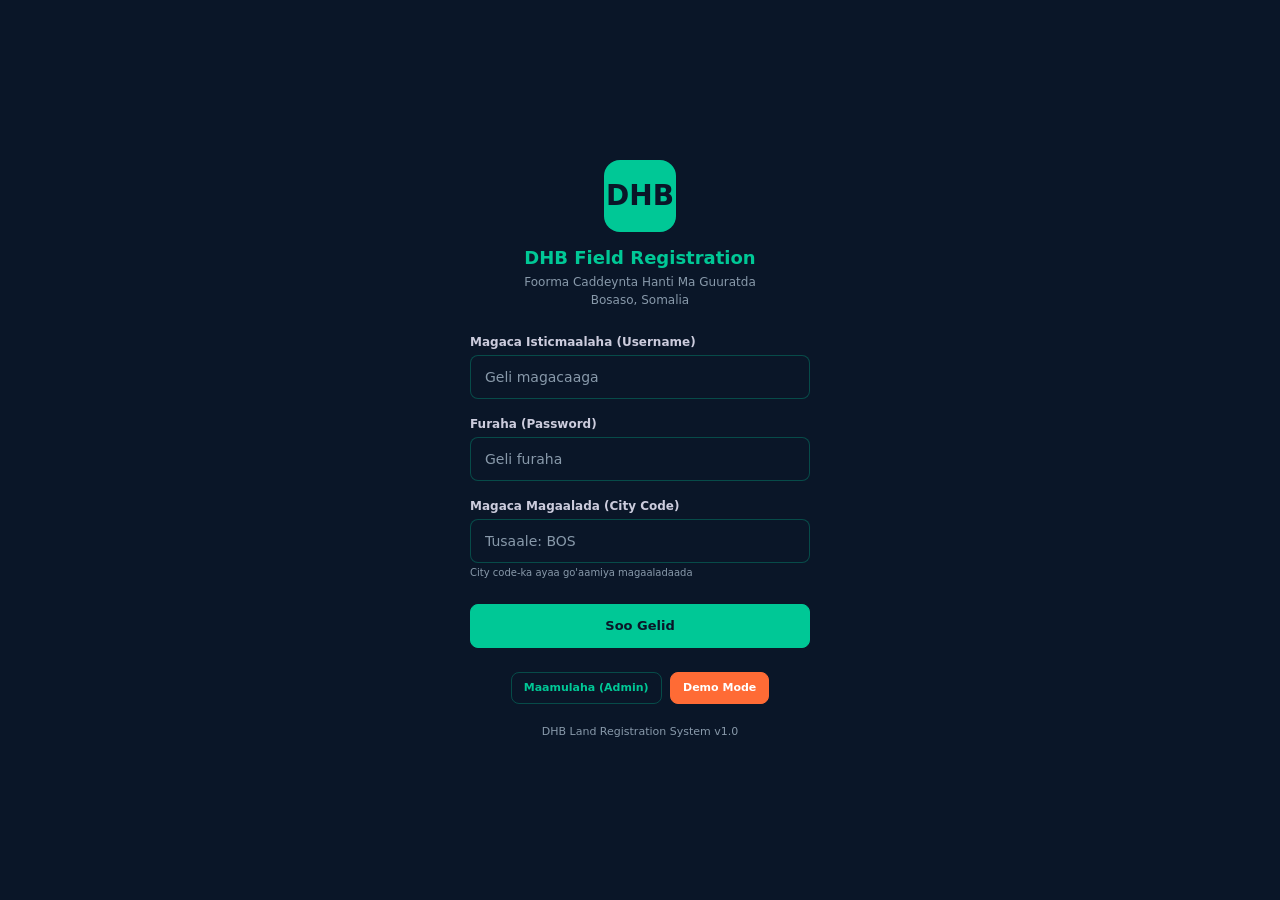
<file: index.html>
<!DOCTYPE html>
<html lang="so">
<head>
<meta charset="UTF-8">
<meta name="viewport" content="width=device-width, initial-scale=1.0, maximum-scale=1.0, user-scalable=no">
<title>DHB — Soo Gelid</title>
<link rel="manifest" href="manifest.json">
<link rel="stylesheet" href="assets/css/style.css">
</head>
<body>
<div class="login-page">
  <div class="login-logo">DHB</div>
  <div class="login-title">DHB Field Registration</div>
  <div class="login-sub">Foorma Caddeynta Hanti Ma Guuratda<br>Bosaso, Somalia</div>

  <div class="login-box">
    <div class="form-group">
      <label class="form-label">Magaca Isticmaalaha (Username)</label>
      <input class="form-input" id="username" type="text" placeholder="Geli magacaaga" autocomplete="username" required>
    </div>
    <div class="form-group">
      <label class="form-label">Furaha (Password)</label>
      <input class="form-input" id="password" type="password" placeholder="Geli furaha" autocomplete="current-password" required>
    </div>
    <div class="form-group">
      <label class="form-label">Magaca Magaalada (City Code)</label>
      <input class="form-input" id="city-code" type="text" placeholder="Tusaale: BOS" autocomplete="off" required>
      <div class="form-hint">City code-ka ayaa go'aamiya magaaladaada</div>
    </div>
    <button class="btn btn-primary" id="btn-login">Soo Gelid</button>

    <div style="margin-top:16px;text-align:center">
      <button class="btn btn-outline btn-sm" id="btn-admin-login" style="width:auto;display:inline-flex">Maamulaha (Admin)</button>
      <button class="btn btn-warn btn-sm" id="btn-demo" style="width:auto;display:inline-flex;margin-left:4px">Demo Mode</button>
    </div>
  </div>

  <div class="login-footer">DHB Land Registration System v1.0</div>
</div>

<!-- Admin Login Modal -->
<div class="modal-overlay" id="admin-modal">
  <div class="modal">
    <h3>Admin Login</h3>
    <div class="form-group">
      <label class="form-label">Admin Username</label>
      <input class="form-input" id="admin-user" type="text" placeholder="Admin username">
    </div>
    <div class="form-group">
      <label class="form-label">Admin Password</label>
      <input class="form-input" id="admin-pass" type="password" placeholder="Admin password">
    </div>
    <div class="modal-actions">
      <button class="btn btn-outline" id="admin-cancel">Cancel</button>
      <button class="btn btn-primary" id="admin-login-btn">Login</button>
    </div>
  </div>
</div>

<div id="toast-container"></div>

<script src="assets/js/app.js"></script>
<script src="assets/js/auth.js"></script>
<script>
(function(){
  /* Pre-fill remembered city code */
  var savedCity = localStorage.getItem('dhb_city');
  if(savedCity) document.getElementById('city-code').value = savedCity;

  document.getElementById('btn-login').onclick = function(){
    var username = document.getElementById('username').value.trim();
    var password = document.getElementById('password').value.trim();
    var cityCode = document.getElementById('city-code').value.trim().toUpperCase();

    if(!username || !password || !cityCode){
      APP.toast('Fadlan buuxi dhammaan goobaha', 'error');
      return;
    }

    AUTH.login(username, password, cityCode).then(function(data){
      APP.toast('Soo gelid waa guul!', 'success');
      localStorage.setItem('dhb_city', cityCode);
      setTimeout(function(){ location.href = 'dashboard.html' }, 500);
    }).catch(function(err){
      APP.toast(err.message, 'error');
    });
  };

  /* Demo mode — no backend needed */
  document.getElementById('btn-demo').onclick = function(){
    var username = document.getElementById('username').value.trim() || 'engineer1';
    var password = document.getElementById('password').value.trim() || 'eng123';
    var cityCode = document.getElementById('city-code').value.trim().toUpperCase() || 'BOS';

    AUTH.demoLogin(username, password, cityCode).then(function(){
      APP.toast('Demo mode: Soo gelid waa guul!', 'success');
      localStorage.setItem('dhb_city', cityCode);
      setTimeout(function(){ location.href = 'dashboard.html' }, 500);
    }).catch(function(err){
      APP.toast(err.message, 'error');
    });
  };

  /* Enter key support */
  document.getElementById('password').onkeydown = function(e){
    if(e.key === 'Enter') document.getElementById('btn-login').click();
  };

  /* Admin modal */
  document.getElementById('btn-admin-login').onclick = function(){
    document.getElementById('admin-modal').classList.add('show');
  };

  document.getElementById('admin-cancel').onclick = function(){
    document.getElementById('admin-modal').classList.remove('show');
  };

  document.getElementById('admin-login-btn').onclick = function(){
    var u = document.getElementById('admin-user').value.trim();
    var p = document.getElementById('admin-pass').value.trim();
    if(!u || !p){ APP.toast('Fadlan buuxi admin credentials', 'error'); return }
    AUTH.adminLogin(u, p).then(function(){
      APP.toast('Admin login guul!', 'success');
      document.getElementById('admin-modal').classList.remove('show');
      setTimeout(function(){ location.href = 'admin.html' }, 500);
    }).catch(function(err){
      APP.toast(err.message, 'error');
    });
  };

  /* Auto-logout if already logged in and session valid */
  if(APP.getToken()){
    AUTH.checkSession().then(function(valid){
      if(valid){
        var role = APP.getRole();
        if(role === 'admin') location.href = 'admin.html';
        else location.href = 'dashboard.html';
      }
    });
  }
})();
</script>
</body>
</html>
</file>
<file: assets/css/style.css>
/* ============================================================
   DHB Field Registration System — Design System
   ============================================================ */

:root {
  --bg: #0a1628;
  --bg2: #0d1f3c;
  --bg3: rgba(255,255,255,0.05);
  --accent: #00c896;
  --accent-dim: rgba(0,200,150,0.15);
  --accent-border: rgba(0,200,150,0.3);
  --warn: #ff6b35;
  --danger: #ff5c5c;
  --text: #fff;
  --text2: #ccd;
  --text3: #8899aa;
  --radius: 12px;
  --radius-sm: 8px;
  --shadow: 0 2px 12px rgba(0,0,0,0.3);
  --font: 'Segoe UI', system-ui, -apple-system, sans-serif;
}

*,*::before,*::after{margin:0;padding:0;box-sizing:border-box}
html,body{height:100%;overflow:hidden}
body{font-family:var(--font);background:var(--bg);color:var(--text);-webkit-tap-highlight-color:transparent;font-size:14px;line-height:1.5}
a{color:var(--accent);text-decoration:none}
input,select,textarea,button{font-family:inherit;font-size:inherit}

/* ---- Layout ---- */
.app{height:100dvh;display:flex;flex-direction:column}
.app-header{background:var(--bg2);padding:8px 16px;display:flex;align-items:center;justify-content:space-between;border-bottom:1px solid var(--accent-border);flex-shrink:0;min-height:52px;z-index:10}
.app-header .logo{display:flex;align-items:center;gap:8px}
.app-header .logo-icon{width:32px;height:32px;background:var(--accent);border-radius:6px;display:flex;align-items:center;justify-content:center;font-weight:700;font-size:14px;color:var(--bg)}
.app-header .logo-text{font-size:14px;font-weight:700;color:var(--accent)}
.app-header .header-sub{font-size:10px;color:var(--text3)}
.app-header .header-right{display:flex;align-items:center;gap:8px}
.app-content{flex:1;overflow-y:auto;overflow-x:hidden;-webkit-overflow-scrolling:touch;padding:12px 16px}
.app-footer{background:var(--bg2);border-top:1px solid var(--accent-border);display:flex;flex-shrink:0}
.nav-item{flex:1;display:flex;flex-direction:column;align-items:center;justify-content:center;padding:6px 4px;color:var(--text3);font-size:10px;cursor:pointer;transition:.15s;min-height:52px;border:none;background:none;gap:2px}
.nav-item.active{color:var(--accent)}
.nav-item .nav-icon{font-size:18px;line-height:1}
.nav-item:active{opacity:.6}

/* ---- Cards ---- */
.card{background:var(--bg3);border:1px solid var(--accent-border);border-radius:var(--radius);padding:14px 16px;margin-bottom:10px}
.card-title{color:var(--accent);font-size:13px;font-weight:600;margin-bottom:6px}
.card-value{font-size:24px;font-weight:700;color:var(--text)}
.card-sub{font-size:11px;color:var(--text3);margin-top:2px}
.card-row{display:grid;grid-template-columns:1fr 1fr;gap:8px}
.card-row .card{text-align:center}

/* ---- Buttons ---- */
.btn{display:inline-flex;align-items:center;justify-content:center;gap:6px;padding:10px 20px;border-radius:var(--radius-sm);border:1px solid var(--accent-border);background:transparent;color:var(--text);font-size:13px;cursor:pointer;min-height:44px;transition:.15s;touch-action:manipulation;width:100%;font-weight:600}
.btn:active{transform:scale(.97)}
.btn-primary{background:var(--accent);color:var(--bg);border-color:var(--accent)}
.btn-primary:active{background:#00b084}
.btn-danger{background:var(--danger);color:#fff;border-color:var(--danger)}
.btn-danger:active{opacity:.8}
.btn-warn{background:var(--warn);color:#fff;border-color:var(--warn)}
.btn-sm{padding:6px 12px;font-size:11px;min-height:32px;width:auto}
.btn-outline{background:transparent;color:var(--accent);border-color:var(--accent-border)}

/* ---- Forms ---- */
.form-group{margin-bottom:14px}
.form-label{display:block;font-size:12px;color:var(--text2);margin-bottom:4px;font-weight:600}
.form-input{width:100%;padding:10px 14px;background:var(--bg);border:1px solid var(--accent-border);border-radius:var(--radius-sm);color:var(--text);min-height:44px;outline:none;transition:.15s}
.form-input:focus{border-color:var(--accent);box-shadow:0 0 0 2px var(--accent-dim)}
.form-input::placeholder{color:var(--text3)}
.form-select{appearance:none;background-image:url("data:image/svg+xml,%3Csvg xmlns='http://www.w3.org/2000/svg' width='12' height='12' fill='%238899aa' viewBox='0 0 16 16'%3E%3Cpath d='M8 11L3 6h10z'/%3E%3C/svg%3E");background-repeat:no-repeat;background-position:right 12px center;padding-right:32px}
.form-error{color:var(--warn);font-size:11px;margin-top:3px;display:none}
.form-error.show{display:block}
.form-row{display:grid;grid-template-columns:1fr 1fr;gap:10px}
.form-hint{font-size:10px;color:var(--text3);margin-top:2px}
.form-input:invalid:not(:placeholder-shown){border-color:var(--warn)}

/* ---- Progress Bar ---- */
.progress-bar{display:flex;gap:4px;padding:10px 0;flex-shrink:0}
.progress-step{flex:1;height:4px;background:var(--bg3);border-radius:2px;transition:.3s}
.progress-step.active{background:var(--accent)}
.progress-step.done{background:var(--accent)}
.progress-label{text-align:center;font-size:10px;color:var(--text3);padding-bottom:4px}
.progress-text{text-align:center;font-size:11px;color:var(--accent);margin-bottom:4px}

/* ---- Page Nav ---- */
.page-nav{display:flex;gap:8px;padding:10px 0;flex-shrink:0}
.page-nav .btn{flex:1}
.form-page{display:none;flex:1;overflow-y:auto;padding:4px 0}
.form-page.active{display:block}

/* ---- Tables ---- */
.table-wrap{overflow-x:auto;-webkit-overflow-scrolling:touch;margin:0 -16px;padding:0 16px}
table{width:100%;border-collapse:collapse;font-size:12px}
th{text-align:left;padding:8px 10px;color:var(--accent);font-size:11px;font-weight:600;border-bottom:1px solid var(--accent-border);position:sticky;top:0;background:var(--bg);white-space:nowrap}
td{padding:8px 10px;border-bottom:1px solid rgba(255,255,255,.05);color:var(--text2)}
tr:active{background:var(--bg3)}
.status-badge{display:inline-block;padding:2px 8px;border-radius:4px;font-size:10px}
.status-submitted{background:var(--accent-dim);color:var(--accent)}
.status-draft{background:rgba(255,107,53,.15);color:var(--warn)}

/* ---- Toast ---- */
#toast-container{position:fixed;top:60px;left:50%;transform:translateX(-50%);z-index:9999;display:flex;flex-direction:column;gap:6px;pointer-events:none;max-width:90vw}
.toast{background:var(--bg2);border:1px solid;padding:10px 18px;border-radius:var(--radius-sm);font-size:13px;animation:toastIn .25s ease;box-shadow:var(--shadow);text-align:center}
.toast.success{border-color:var(--accent);color:var(--accent)}
.toast.error{border-color:var(--warn);color:var(--warn)}
.toast.info{border-color:#4488ff;color:#4488ff}
@keyframes toastIn{from{opacity:0;transform:translateY(-8px)}to{opacity:1;transform:translateY(0)}}

/* ---- Modal ---- */
.modal-overlay{position:fixed;inset:0;background:rgba(0,0,0,.7);display:none;align-items:center;justify-content:center;z-index:1000;padding:20px}
.modal-overlay.show{display:flex}
.modal{background:var(--bg2);border:1px solid var(--accent-border);border-radius:var(--radius);padding:24px;max-width:400px;width:100%;max-height:80vh;overflow-y:auto}
.modal h3{color:var(--accent);margin-bottom:12px;font-size:16px}
.modal p{color:var(--text2);font-size:13px;margin-bottom:12px;line-height:1.6}
.modal-actions{display:flex;gap:8px;margin-top:16px}
.modal-actions .btn{flex:1}

/* ---- Misc ---- */
.text-center{text-align:center}
.text-accent{color:var(--accent)}
.text-warn{color:var(--warn)}
.text-muted{color:var(--text3)}
.mt-8{margin-top:8px}
.mt-16{margin-top:16px}
.mb-8{margin-bottom:8px}
.mb-16{margin-bottom:16px}
.flex-center{display:flex;align-items:center;justify-content:center}
.gap-8{gap:8px}
.flex{display:flex}
.flex-1{flex:1}
.truncate{overflow:hidden;text-overflow:ellipsis;white-space:nowrap}
.hidden{display:none!important}

/* ---- Loading ---- */
#loading-screen{position:fixed;inset:0;background:var(--bg);display:flex;flex-direction:column;align-items:center;justify-content:center;z-index:9999;transition:opacity .4s}
#loading-screen.hidden{opacity:0;pointer-events:none}
.spinner{width:44px;height:44px;border:3px solid var(--accent-dim);border-top-color:var(--accent);border-radius:50%;animation:spin .7s linear infinite;margin-bottom:14px}
@keyframes spin{to{transform:rotate(360deg)}}
.loading-text{color:var(--accent);font-size:14px}

/* ---- Login ---- */
.login-page{min-height:100dvh;display:flex;flex-direction:column;align-items:center;justify-content:center;padding:24px;background:var(--bg)}
.login-logo{width:72px;height:72px;background:var(--accent);border-radius:16px;display:flex;align-items:center;justify-content:center;font-size:28px;font-weight:700;color:var(--bg);margin-bottom:12px}
.login-title{font-size:18px;font-weight:700;color:var(--accent);margin-bottom:2px}
.login-sub{font-size:12px;color:var(--text3);margin-bottom:24px;text-align:center}
.login-box{width:100%;max-width:340px}
.login-box .form-group{margin-bottom:16px}
.login-box .btn{margin-top:8px}
.login-footer{margin-top:20px;font-size:11px;color:var(--text3)}

/* ---- FAB ---- */
.fab{position:fixed;bottom:70px;right:16px;width:56px;height:56px;border-radius:50%;background:var(--accent);color:var(--bg);border:none;font-size:28px;cursor:pointer;box-shadow:0 4px 16px rgba(0,200,150,.4);z-index:100;display:flex;align-items:center;justify-content:center;transition:.15s}
.fab:active{transform:scale(.9)}

/* ---- Filter Bar ---- */
.filter-bar{display:flex;gap:8px;padding:8px 0;flex-wrap:wrap}
.filter-bar .form-input{flex:1;min-width:120px}

/* ---- Summary Cards ---- */
.summary-grid{display:grid;grid-template-columns:1fr 1fr;gap:8px;margin-bottom:12px}
.summary-card{background:var(--bg3);border:1px solid var(--accent-border);border-radius:var(--radius);padding:14px;text-align:center}
.summary-card .num{font-size:26px;font-weight:700;color:var(--text)}
.summary-card .label{font-size:11px;color:var(--text3);margin-top:2px}
.summary-card.accent{background:var(--accent-dim);border-color:var(--accent)}
.summary-card.accent .num{color:var(--accent)}

/* ---- Form Section Titles ---- */
.section-title{color:var(--accent);font-size:14px;font-weight:700;margin-bottom:12px;padding-bottom:6px;border-bottom:1px solid var(--accent-border)}

/* ---- Success Screen ---- */
.success-screen{display:none;flex-direction:column;align-items:center;justify-content:center;flex:1;text-align:center}
.success-screen.show{display:flex}
.success-icon{font-size:56px;margin-bottom:12px}
.success-title{font-size:20px;font-weight:700;color:var(--accent);margin-bottom:4px}
.success-sub{font-size:13px;color:var(--text2);margin-bottom:4px}
.success-id{background:var(--bg);padding:8px 16px;border-radius:var(--radius-sm);font-size:18px;font-weight:700;color:var(--accent);margin:8px 0;border:1px dashed var(--accent)}
.success-actions{margin-top:16px;width:100%;max-width:300px}
.success-actions .btn{margin-bottom:8px}

/* ---- Print ---- */
@media print{
  body{background:#fff;color:#000;font-size:11pt}
  .no-print{display:none!important}
  @page{size:A4 portrait;margin:1.2cm 1.5cm}
}

/* ---- Responsive ---- */
@media(max-width:400px){
  .summary-grid{grid-template-columns:1fr 1fr;gap:6px}
  .summary-card .num{font-size:22px}
  .form-row{grid-template-columns:1fr}
  .app-content{padding:8px 12px}
  .card{padding:10px 12px}
  .login-box{max-width:100%}
}
</file>
